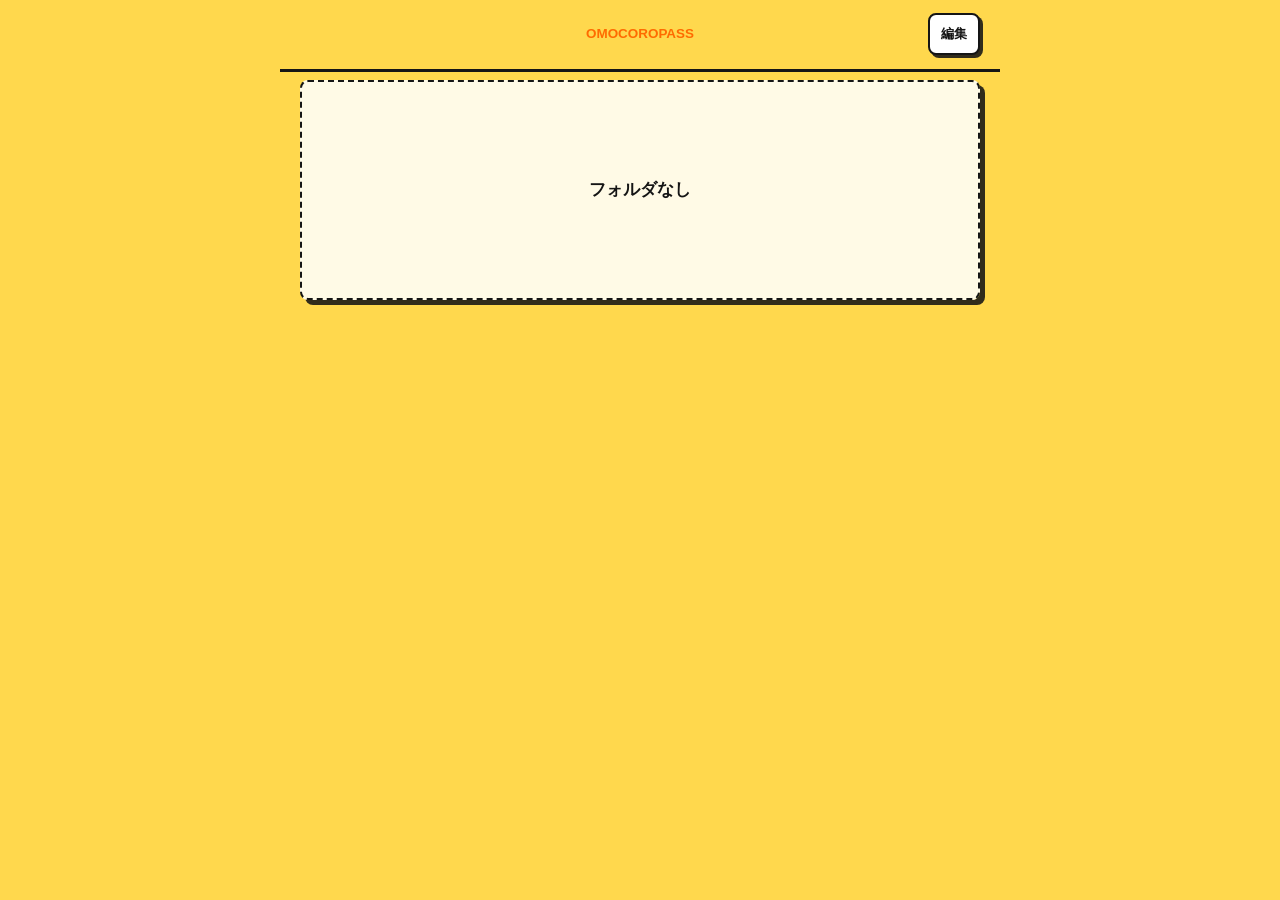
<file: index.html>
<!doctype html>
<html lang="ja">
  <head>
    <meta charset="utf-8">
    <meta name="viewport" content="width=device-width, initial-scale=1.0, maximum-scale=1.0, user-scalable=no, viewport-fit=cover">
    <meta name="theme-color" content="#ffd84d">
    <meta name="apple-mobile-web-app-capable" content="yes">
    <meta name="apple-mobile-web-app-status-bar-style" content="black-translucent">
    <meta name="apple-mobile-web-app-title" content="URL Pass">
    <title>URL Pass Manager</title>
    <link rel="icon" href="icon-512.png?v=58" type="image/png">
    <link rel="apple-touch-icon" href="apple-touch-icon.png?v=58">
    <link rel="stylesheet" href="styles.css?v=58">
  </head>
  <body>
    <main class="app-shell">
      <header class="app-header">
        <button class="nav-icon" id="backButton" type="button" aria-label="戻る" hidden>‹</button>
        <div class="brand-block">
          <p class="brand-name">OMOCOROPASS</p>
          <h1 id="screenTitle" hidden>OMOCOROPASS</h1>
        </div>
        <div class="header-actions">
          <button class="header-tool-button" id="editModeButton" type="button">編集</button>
        </div>
      </header>

      <section class="screen is-active" id="folderScreen" aria-label="作品フォルダ">
        <div class="edit-actions" id="editActions" hidden>
          <button class="add-file-button" id="addFolderButton" type="button">フォルダを追加</button>
        </div>
        <div id="folderEmptyState" class="empty-state">
          <strong>フォルダなし</strong>
        </div>
        <div id="folderList" class="folder-list"></div>
      </section>

      <section class="screen" id="detailScreen" aria-label="動画詳細">
        <div id="detailContent"></div>
      </section>

      <section class="screen" id="folderFormScreen" aria-label="フォルダ登録フォーム">
        <form id="folderForm" autocomplete="off">
          <input type="hidden" id="editingFolderId">
          <label>
            <span>作品系統</span>
            <input id="folderNameInput" name="folderName" type="text" placeholder="例: omocoro / 特典動画 / 2026年購入分" required>
          </label>
          <div class="form-actions form-actions-inline">
            <button class="danger-button" id="deleteFolderButton" type="button" hidden>削除</button>
            <button class="primary-button" id="saveFolderButton" type="submit">保存</button>
          </div>
        </form>
      </section>

      <section class="screen" id="formScreen" aria-label="URLファイル登録フォーム">
        <form id="entryForm" autocomplete="off">
          <input type="hidden" id="editingId">
          <label>
            <span>タイトル</span>
            <input id="titleInput" name="title" type="text" placeholder="2026年6月号 特典動画" required>
          </label>
          <label>
            <span>URL</span>
            <input id="urlInput" name="url" type="url" inputmode="url" placeholder="https://..." required>
          </label>
          <label>
            <span>パスワード</span>
            <input id="passwordInput" name="password" type="text" autocapitalize="off" spellcheck="false" placeholder="PDFのPW" required>
          </label>
          <label class="image-field">
            <span>画像</span>
            <input id="imageInput" name="image" type="file" accept="image/*">
            <div class="image-preview" id="imagePreview">
              <span>画像なし</span>
            </div>
          </label>
          <div class="form-actions form-actions-inline">
            <button class="danger-button" id="deleteEntryButton" type="button" hidden>削除</button>
            <button class="primary-button" id="saveButton" type="submit">保存</button>
          </div>
        </form>
      </section>

      <section class="screen" id="linkFormScreen" aria-label="キャプチャURL登録フォーム">
        <form id="linkForm" autocomplete="off">
          <input type="hidden" id="editingLinkId">
          <input type="hidden" id="parentEntryId">
          <label>
            <span>タイトル</span>
            <input id="linkTitleInput" name="linkTitle" type="text" placeholder="キャプチャ1 / 本編 / おまけ" required>
          </label>
          <label>
            <span>URL</span>
            <input id="linkUrlInput" name="linkUrl" type="url" inputmode="url" placeholder="https://..." required>
          </label>
          <label hidden>
            <span>パスワード</span>
            <input id="linkPasswordInput" name="linkPassword" type="text" autocapitalize="off" spellcheck="false" placeholder="ファイル1のPWを使用">
          </label>
          <div class="form-actions form-actions-inline">
            <button class="danger-button" id="deleteLinkButton" type="button" hidden>削除</button>
            <button class="primary-button" id="saveLinkButton" type="submit">保存</button>
          </div>
        </form>
      </section>
    </main>

    <div class="crop-modal" id="cropModal" hidden>
      <div class="crop-stage" id="cropStage">
        <img id="cropImage" alt="" draggable="false">
        <div class="crop-frame" aria-hidden="true"></div>
      </div>
      <div class="crop-controls">
        <label class="zoom-control">
          <span>拡大</span>
          <input id="cropZoomInput" type="range" min="1" max="3" step="0.05" value="1">
        </label>
        <div class="crop-actions">
          <button class="secondary-button" id="cropCancelButton" type="button">キャンセル</button>
          <button class="primary-button" id="cropSaveButton" type="button">保存</button>
        </div>
      </div>
    </div>

    <div id="toast" class="toast" role="status" aria-live="polite"></div>
    <script src="app.js?v=58" defer></script>
  </body>
</html>
</file>
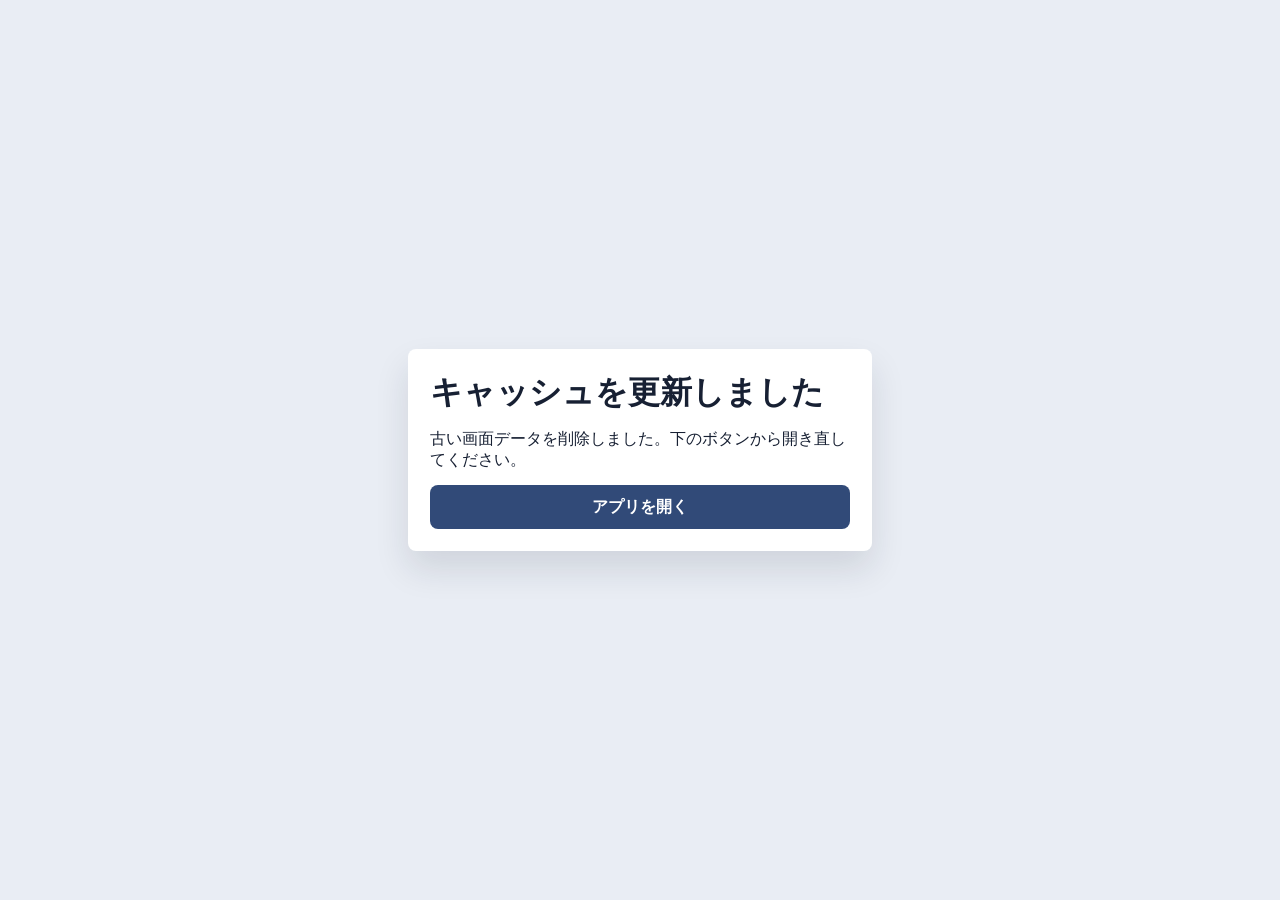
<file: reset-cache.html>
<!doctype html>
<html lang="ja">
  <head>
    <meta charset="utf-8">
    <meta name="viewport" content="width=device-width, initial-scale=1">
    <title>キャッシュを更新</title>
    <style>
      body {
        margin: 0;
        display: grid;
        min-height: 100vh;
        place-items: center;
        background: #e9edf4;
        color: #172033;
        font-family: -apple-system, BlinkMacSystemFont, "Segoe UI", sans-serif;
      }

      main {
        display: grid;
        gap: 14px;
        width: min(100% - 32px, 420px);
        padding: 22px;
        border-radius: 8px;
        background: #fff;
        box-shadow: 0 18px 34px rgba(23, 32, 51, 0.12);
      }

      h1,
      p {
        margin: 0;
      }

      a {
        display: inline-grid;
        min-height: 44px;
        place-items: center;
        border-radius: 8px;
        color: #fff;
        background: #314a78;
        font-weight: 850;
        text-decoration: none;
      }
    </style>
  </head>
  <body>
    <main>
      <h1>キャッシュを更新しました</h1>
      <p>古い画面データを削除しました。下のボタンから開き直してください。</p>
      <a href="./index.html?v=58">アプリを開く</a>
    </main>
    <script>
      (async () => {
        if ("serviceWorker" in navigator) {
          const registrations = await navigator.serviceWorker.getRegistrations();
          await Promise.all(registrations.map((registration) => registration.unregister()));
        }

        if ("caches" in window) {
          const keys = await caches.keys();
          await Promise.all(keys.map((key) => caches.delete(key)));
        }
      })();
    </script>
  </body>
</html>
</file>
<file: styles.css>
:root {
  color-scheme: light;
  --bg: #ffd84d;
  --ink: #151515;
  --muted: #626262;
  --line: #151515;
  --panel: #ffffff;
  --panel-soft: #fff9df;
  --primary: #151515;
  --primary-pressed: #3a3a3a;
  --accent: #ff6b00;
  --accent-soft: #ffe7c7;
  --danger: #c5271f;
  --warning: #a65100;
  --shadow: 5px 5px 0 rgba(21, 21, 21, 0.88);
  --shadow-sm: 3px 3px 0 rgba(21, 21, 21, 0.88);
  --shadow-accent: 3px 3px 0 var(--accent);
}

* {
  box-sizing: border-box;
}

[hidden] {
  display: none !important;
}

html {
  min-height: 100%;
  background: var(--bg);
  -webkit-text-size-adjust: 100%;
}

body {
  min-height: 100%;
  margin: 0;
  color: var(--ink);
  font-family: "Arial Rounded MT Bold", "Hiragino Maru Gothic ProN", "Yu Gothic", -apple-system, BlinkMacSystemFont, sans-serif;
  letter-spacing: 0;
  background: var(--bg);
}

button,
input,
textarea,
select {
  font: inherit;
}

input,
textarea,
select {
  font-size: 16px;
}

button {
  cursor: pointer;
  touch-action: manipulation;
  transition: transform 90ms ease, box-shadow 90ms ease, background-color 120ms ease;
}

button:active {
  transform: translate(2px, 2px);
}

.app-shell {
  width: min(100%, 720px);
  margin: 0 auto;
  min-height: 100dvh;
  padding: 0 14px max(14px, env(safe-area-inset-bottom));
}

.app-header {
  position: sticky;
  top: 0;
  z-index: 5;
  display: grid;
  grid-template-columns: 52px minmax(0, 1fr) 52px;
  align-items: center;
  gap: 12px;
  margin: 0 -14px;
  min-height: 72px;
  padding: max(8px, env(safe-area-inset-top)) 20px 10px;
  border-bottom: 3px solid var(--ink);
  background: var(--bg);
}

.brand-block {
  display: grid;
  grid-column: 2;
  gap: 3px;
  min-width: 0;
  justify-items: center;
  text-align: center;
}

.brand-name {
  margin: 0;
  color: var(--accent);
  font-size: 0.84rem;
  font-weight: 900;
  line-height: 1;
  text-transform: uppercase;
}

h1,
h2,
h3,
p {
  margin: 0;
}

h1 {
  overflow: hidden;
  color: var(--ink);
  font-size: 1.12rem;
  font-weight: 900;
  line-height: 1.15;
  text-overflow: ellipsis;
  white-space: nowrap;
}

#screenTitle[hidden] {
  display: none;
}

.nav-icon {
  grid-column: 1;
  width: 42px;
  height: 42px;
  flex: 0 0 42px;
  border: 0;
  border-radius: 8px;
  color: var(--ink);
  background: #fff;
  border: 2px solid var(--ink);
  box-shadow: var(--shadow-sm);
  font-size: 1.6rem;
  font-weight: 650;
  line-height: 1;
}

.header-actions {
  display: flex;
  grid-column: 3;
  flex: 0 0 auto;
  gap: 8px;
  align-items: center;
  justify-self: end;
}

.header-tool-button {
  min-width: 52px;
  height: 42px;
  border: 2px solid var(--ink);
  border-radius: 8px;
  color: var(--ink);
  background: #fff;
  box-shadow: var(--shadow-sm);
  font-size: 0.84rem;
  font-weight: 900;
}

.header-tool-button.is-active {
  color: #fff;
  background: var(--primary);
  box-shadow: var(--shadow-accent);
}

.screen {
  display: none;
  padding-top: 8px;
}

.screen.is-active {
  display: block;
}

input,
textarea {
  width: 100%;
  border: 2px solid var(--line);
  border-radius: 8px;
  color: var(--ink);
  background: #fff;
  box-shadow: 2px 2px 0 rgba(21, 21, 21, 0.72);
  outline: none;
}

input[type="file"] {
  min-height: auto;
  padding: 11px;
  color: var(--muted);
  background: var(--panel-soft);
  font-size: 16px;
}

input {
  min-height: 44px;
  padding: 0 12px;
}

textarea {
  min-height: 112px;
  padding: 12px;
  resize: vertical;
}

input:focus,
textarea:focus {
  border-color: var(--accent);
  box-shadow: 3px 3px 0 var(--accent);
}

.tool-button,
.primary-button,
.secondary-button,
.danger-button,
.ghost-button {
  min-height: 40px;
  border: 2px solid var(--line);
  border-radius: 8px;
  font-weight: 850;
}

.tool-button,
.secondary-button,
.ghost-button {
  color: var(--ink);
  background: #fff;
  box-shadow: var(--shadow-sm);
}

.primary-button {
  color: #fff;
  border-color: var(--ink);
  background: var(--primary);
  box-shadow: var(--shadow-accent);
}

.primary-button:active {
  background: var(--primary-pressed);
  box-shadow: 1px 1px 0 var(--accent);
}

.danger-button {
  color: var(--danger);
  border-color: var(--danger);
  background: #fff;
  box-shadow: var(--shadow-sm);
}

.tool-button:active,
.secondary-button:active,
.danger-button:active,
.ghost-button:active,
.nav-icon:active,
.header-tool-button:active,
.card-open:active,
.mini-button:active,
.add-file-button:active {
  box-shadow: 1px 1px 0 rgba(21, 21, 21, 0.88);
}

.empty-state {
  display: grid;
  gap: 14px;
  place-items: center;
  min-height: 220px;
  border: 2px dashed var(--ink);
  border-radius: 8px;
  background: rgba(255, 255, 255, 0.86);
  box-shadow: var(--shadow);
}

.empty-state strong {
  font-size: 1.04rem;
}

.edit-actions {
  display: grid;
  gap: 10px;
  margin-bottom: 12px;
}

.folder-list,
.video-list {
  display: grid;
  gap: 12px;
}

.folder-card {
  display: grid;
  gap: 12px;
  min-height: 82px;
  padding: 14px;
  border: 3px solid var(--ink);
  border-radius: 8px;
  background: var(--panel);
  box-shadow: var(--shadow);
}

.folder-card.is-open {
  background: #fffef7;
  border-color: var(--ink);
}

.folder-card.is-dragging,
.entry-group.is-dragging,
.link-card.is-dragging {
  position: relative;
  z-index: 20;
  opacity: 0.86;
}

.folder-card.is-editing,
.video-card.is-editing,
.link-card.is-editing {
  cursor: grab;
  touch-action: none;
}

.folder-card.is-editing:active,
.video-card.is-editing:active,
.link-card.is-editing:active,
.is-reordering .folder-card.is-editing,
.is-reordering .video-card.is-editing,
.is-reordering .link-card.is-editing {
  cursor: grabbing;
}

.folder-row {
  display: grid;
  grid-template-columns: 48px 1fr auto;
  gap: 12px;
  align-items: center;
}

.folder-icon {
  display: grid;
  width: 48px;
  height: 48px;
  place-items: center;
  border: 2px solid var(--ink);
  border-radius: 8px;
  color: var(--ink);
  background: var(--bg);
  font-size: 1.3rem;
  font-weight: 900;
}

.folder-main {
  min-width: 0;
}

.folder-actions {
  display: grid;
  gap: 6px;
}

.folder-files {
  display: grid;
  gap: 10px;
  padding-top: 12px;
  border-top: 3px solid var(--ink);
}

.folder-files .video-card {
  box-shadow: none;
}

.entry-group {
  display: grid;
  gap: 8px;
  scroll-margin-top: calc(86px + env(safe-area-inset-top));
}

.entry-group.is-open .video-card {
  background: #fff9df;
}

.entry-files {
  display: grid;
  gap: 8px;
  margin-left: 18px;
  padding-left: 12px;
  border-left: 3px solid var(--ink);
}

.nested-add-button {
  min-height: 38px;
}

.add-file-button {
  min-height: 42px;
  border: 2px solid var(--ink);
  border-radius: 8px;
  color: var(--ink);
  background: var(--panel-soft);
  box-shadow: var(--shadow-sm);
  font-weight: 850;
}

.folder-file-empty {
  display: grid;
  min-height: 74px;
  place-items: center;
  border: 2px dashed var(--ink);
  border-radius: 8px;
  color: var(--muted);
  background: var(--panel-soft);
  font-size: 0.9rem;
  font-weight: 850;
  box-shadow: 2px 2px 0 rgba(21, 21, 21, 0.4);
}

.mini-button {
  min-height: 36px;
  border: 2px solid var(--line);
  border-radius: 8px;
  padding: 0 12px;
  color: var(--ink);
  background: #fff;
  box-shadow: var(--shadow-sm);
  font-size: 0.8rem;
  font-weight: 850;
}

.danger-mini {
  color: var(--danger);
  border-color: var(--danger);
  background: #fff;
  box-shadow: var(--shadow-sm);
}

.video-card {
  position: relative;
  display: grid;
  grid-template-columns: 64px 1fr auto;
  gap: 12px;
  align-items: center;
  min-height: 92px;
  padding: 13px 14px 13px 18px;
  border: 2px solid var(--ink);
  border-radius: 8px;
  background: var(--panel);
  box-shadow: var(--shadow-sm);
}

.video-card::before {
  position: absolute;
  top: 12px;
  bottom: 12px;
  left: 0;
  width: 4px;
  border-radius: 0 8px 8px 0;
  background: var(--accent);
  content: "";
}

.video-card-main {
  min-width: 0;
}

.entry-actions {
  display: flex;
  gap: 6px;
  align-items: center;
}

.card-thumb,
.detail-cover,
.image-preview {
  display: grid;
  place-items: center;
  overflow: hidden;
  border: 2px solid var(--line);
  border-radius: 8px;
  color: var(--muted);
  background: var(--panel-soft);
  font-size: 0.68rem;
  font-weight: 850;
  box-shadow: 2px 2px 0 rgba(21, 21, 21, 0.62);
}

.card-thumb {
  width: 72px;
  aspect-ratio: 69 / 60;
}

.card-thumb img,
.detail-cover img,
.image-preview img {
  width: 100%;
  height: 100%;
  object-fit: cover;
}

.card-title {
  overflow: hidden;
  margin-bottom: 5px;
  font-size: 1.04rem;
  font-weight: 850;
  text-overflow: ellipsis;
  white-space: nowrap;
}

.card-meta {
  display: flex;
  align-items: center;
  gap: 7px;
  min-width: 0;
  color: var(--muted);
  font-size: 0.8rem;
  font-weight: 680;
}

.card-meta span {
  overflow: hidden;
  text-overflow: ellipsis;
  white-space: nowrap;
}

.status-pill {
  flex: 0 0 auto;
  max-width: none;
  padding: 4px 8px;
  border-radius: 999px;
  color: var(--ink);
  background: var(--accent-soft);
  font-size: 0.72rem;
  font-weight: 900;
}

.card-open {
  min-width: 76px;
  min-height: 42px;
  border: 2px solid var(--ink);
  border-radius: 8px;
  color: #fff;
  background: #00856f;
  box-shadow: var(--shadow-sm);
  font-weight: 850;
}

.detail-panel {
  display: grid;
  gap: 8px;
}

.detail-cover {
  width: clamp(230px, min(82vw, 42dvh), 340px);
  aspect-ratio: 69 / 60;
  justify-self: center;
  box-shadow: var(--shadow-sm);
}

.is-link-detail .detail-cover {
  width: min(100%, 520px);
}

.detail-hero {
  display: grid;
  gap: 6px;
  padding: 12px 14px;
  border-radius: 8px;
  border: 2px solid var(--ink);
  color: var(--ink);
  background: #fff;
  box-shadow: var(--shadow);
}

.detail-hero h2 {
  overflow-wrap: anywhere;
  font-size: 1.22rem;
  line-height: 1.12;
}

.detail-url {
  overflow-wrap: anywhere;
  color: var(--muted);
  font-size: 0.78rem;
}

.detail-folder {
  color: var(--accent);
  font-size: 0.7rem;
  font-weight: 900;
}

.action-grid {
  display: grid;
  grid-template-columns: 1fr 1fr;
  gap: 8px;
}

.action-grid .primary-button {
  grid-column: 1 / -1;
}

.info-block {
  display: grid;
  gap: 5px;
  padding: 11px 14px;
  border: 2px solid var(--line);
  border-radius: 8px;
  background: var(--panel);
  box-shadow: var(--shadow-sm);
}

.link-list-block {
  display: grid;
  gap: 8px;
}

.link-card {
  display: grid;
  grid-template-columns: 1fr auto;
  gap: 10px;
  align-items: center;
  padding: 11px 12px;
  border: 2px solid var(--line);
  border-radius: 8px;
  background: var(--panel);
  box-shadow: var(--shadow-sm);
}

.link-card-main {
  min-width: 0;
}

.link-actions {
  display: flex;
  gap: 6px;
  align-items: center;
}

.info-label {
  color: var(--muted);
  font-size: 0.7rem;
  font-weight: 820;
}

.password-line {
  display: flex;
  align-items: center;
  justify-content: space-between;
  gap: 8px;
}

.url-copy-line {
  display: grid;
  grid-template-columns: minmax(0, 1fr) auto;
  gap: 8px;
  align-items: center;
}

.url-copy-line p {
  overflow-wrap: anywhere;
  color: var(--muted);
  font-size: 0.78rem;
}

.password-line code {
  overflow: hidden;
  color: var(--warning);
  font-size: 0.92rem;
  font-weight: 850;
  text-overflow: ellipsis;
  white-space: nowrap;
}

form {
  display: grid;
  gap: 14px;
  padding: 16px;
  border: 3px solid var(--line);
  border-radius: 8px;
  background: var(--panel);
  box-shadow: var(--shadow);
}

.image-field {
  gap: 10px;
}

.image-preview {
  width: 100%;
  aspect-ratio: 69 / 60;
  min-height: 170px;
}

.crop-modal {
  position: fixed;
  inset: 0;
  z-index: 100;
  display: grid;
  grid-template-rows: 1fr auto;
  background: rgba(0, 0, 0, 0.92);
}

.crop-stage {
  position: relative;
  overflow: hidden;
  min-height: 0;
  touch-action: none;
  user-select: none;
  -webkit-touch-callout: none;
  -webkit-user-select: none;
}

.crop-stage img {
  position: absolute;
  max-width: none;
  cursor: grab;
  user-select: none;
  -webkit-touch-callout: none;
  -webkit-user-drag: none;
  -webkit-user-select: none;
}

.crop-stage:active img {
  cursor: grabbing;
}

.crop-frame {
  position: absolute;
  top: 50%;
  left: 50%;
  width: min(82vw, 400px);
  aspect-ratio: 69 / 60;
  border: 2px solid #ffe36b;
  border-radius: 8px;
  box-shadow:
    0 0 0 2px rgba(21, 21, 21, 0.62),
    0 0 0 9999px rgba(0, 0, 0, 0.42),
    inset 0 0 0 1px rgba(255, 255, 255, 0.72);
  transform: translate(-50%, -50%);
  pointer-events: none;
}

.crop-controls {
  display: grid;
  gap: 14px;
  padding: 18px;
  background: #151515;
}

.zoom-control {
  color: #fff;
}

.zoom-control input {
  accent-color: #ffd84d;
}

.crop-actions {
  display: grid;
  grid-template-columns: 1fr 1fr;
  gap: 10px;
}

label {
  display: grid;
  gap: 7px;
  color: var(--muted);
  font-size: 0.82rem;
  font-weight: 780;
}

form input,
form select,
form textarea,
.crop-controls input {
  font-size: 16px !important;
}

.form-actions {
  display: grid;
  grid-template-columns: 1fr 1fr;
  gap: 10px;
}

.form-actions .primary-button {
  grid-column: 1 / -1;
}

.form-actions:has(.danger-button:not([hidden])) .primary-button {
  grid-column: auto;
}

.toast {
  position: fixed;
  right: 16px;
  bottom: calc(18px + env(safe-area-inset-bottom));
  left: 16px;
  z-index: 10;
  max-width: 480px;
  margin: 0 auto;
  padding: 12px 14px;
  border-radius: 8px;
  color: #fff;
  background: rgba(11, 18, 32, 0.95);
  font-weight: 850;
  text-align: center;
  opacity: 0;
  pointer-events: none;
  transform: translateY(12px);
  transition: opacity 170ms ease, transform 170ms ease;
}

.toast.is-visible {
  opacity: 1;
  transform: translateY(0);
}

@media (min-width: 680px) {
  .app-shell {
    padding-inline: 20px;
  }

  .app-header {
    margin-inline: -20px;
    padding-inline: 20px;
  }

  form {
    grid-template-columns: 1fr 1fr;
  }

  label:first-of-type,
  label:nth-of-type(2),
  label:nth-of-type(4),
  label:nth-of-type(5),
  .form-actions {
    grid-column: 1 / -1;
  }
}
</file>
